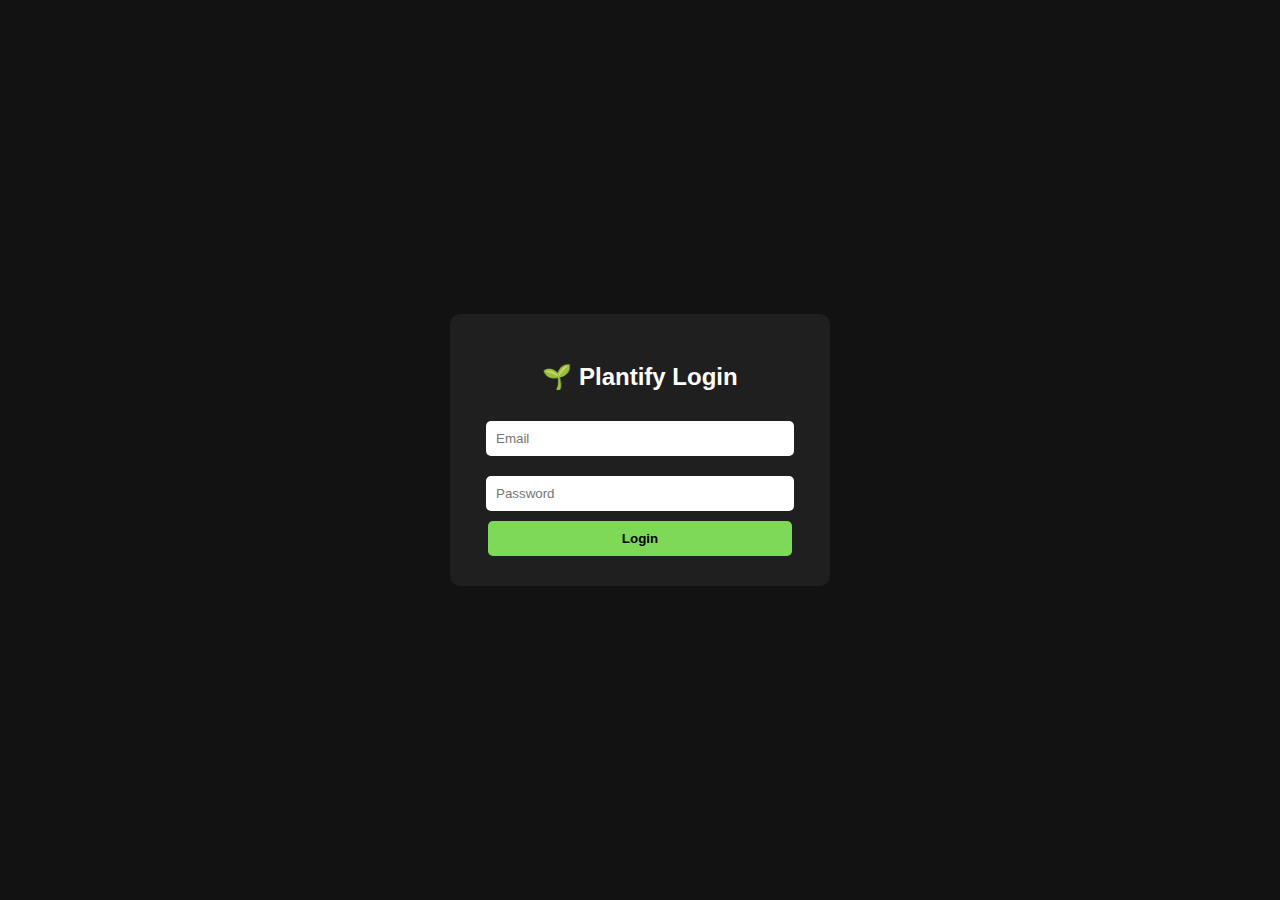
<file: index.html>
<!DOCTYPE html>
<html lang="en">
<head>
  <meta charset="UTF-8">
  <title>Plantify</title>
  <link rel="stylesheet" href="style.css">
</head>
<body>

  
  <aside id="side">
    <nav>
      <div class="section">
        <p class="text">MENU</p>
        <a href="#" class="navl">🏠 Home</a>
        <a href="#" class="navl">🌿 Plants</a>
        <a href="#" class="navl">🍯 Pots & Trays</a>
      </div>

      <div class="section">
        <p class="text">RESOURCES</p>
        <a href="#" class="navl">📖 Care Guide</a>
        <a href="#" class="navl">🚚 Delivery Info</a>
      </div>
    </nav>

    <div id="bottom">
      <a href="#" class="navl">⚙️ Settings</a>
      <a href="#" style="color:red; text-decoration: none;" onclick="logout()">🚪 Logout</a>
    </div>
  </aside>


  <header>
    <button id="toggleBtn">☰</button>
    <h2>🌱 Plantify</h2>
    <input id="i" type="text" placeholder="Search plants...">
  </header>

 
  <main>
    <section class="nature">
      <h1>Bring Nature Indoors</h1>
      <p>Explore Collection</p>
    </section>

    <section class="products">
      <div class="card">
        <img src="https://i.pinimg.com/736x/68/2d/17/682d17899a57e938d88457b925493e95.jpg">
        <h3>Peace Lily(Spathiphyllum)</h3>
        <p>₹899</p>
        <button onclick="add()">+</button>
      </div>

      <div class="card">
        <img src="https://i.pinimg.com/736x/0f/55/57/0f5557affe297998411e58a0c08c9d26.jpg">
        <h3>aglaonema</h3>
        <p>₹999</p>
        <button onclick="add()">+</button>
      </div>

      <div class="card">
        <img src="https://i.pinimg.com/736x/d6/28/f2/d628f217f6a5667700f305c440a8ecd5.jpg">
        <h3>Snake plant</h3>
        <p>₹888</p>
        <button onclick="add()">+</button>
      </div>

      <div class="card">
        <img src="https://i.pinimg.com/1200x/d2/99/8d/d2998ddc2fb99ae0cae4f82d003750f4.jpg">
        <h3>Boston fern</h3>
        <p>₹1000</p>
        <button onclick="add()">+</button>
      </div>

      <div class="card">
        <img src="https://i.pinimg.com/736x/19/f1/04/19f1041ffad3d54657a2ecf6923d309f.jpg">
        <h3>Bamboo</h3>
        <p>₹599</p>
        <button onclick="add()">+</button>
      </div>

      <div class="card">
        <img src="https://i.pinimg.com/1200x/17/69/60/176960497e26c89317a0d11d458c2c7c.jpg">
        <h3>Pot1</h3>
        <p>₹500</p>
        <button onclick="add()">+</button>
      </div>

      <div class="card">
        <img src="https://i.pinimg.com/1200x/52/28/cb/5228cbfa69ca8065601f0283ecb167aa.jpg">
        <h3>Pot2</h3>
        <p>₹499</p>
        <button onclick="add()">+</button>
      </div>

      <div class="card">
        <img src="https://i.pinimg.com/1200x/b9/d0/84/b9d08480c5251f649c04b1a52e60ea18.jpg">
        <h3>Pot3</h3>
        <p>₹399</p>
        <button onclick="add()">+</button>
      </div>

      <div class="card">
        <img src="https://i.pinimg.com/736x/5c/47/f8/5c47f81a3e1fde6c1b646386b009f082.jpg">
        <h3>Pot4</h3>
        <p>₹899</p>
        <button onclick="add()">+</button>
      </div>

      <div class="card">
        <img src="https://i.pinimg.com/736x/31/35/de/3135deb3208062e6b5604d4556d65e7d.jpg">
        <h3>Pot5</h3>
        <p>₹766</p>
        <button onclick="add()">+</button>
      </div>

      <div class="card">
        <img src="https://i.pinimg.com/736x/ef/95/67/ef95678e52b5aacbcbad6305879b994e.jpg">
        <h3>Tray1</h3>
        <p>₹840</p>
        <button onclick="add()">+</button>
      </div>

      <div class="card">
        <img src="https://i.pinimg.com/736x/ba/76/8c/ba768c61a8aba175d05e765b5272bfbb.jpg">
        <h3>Tray2</h3>
        <p>₹900</p>
        <button onclick="add()">+</button>
      </div>

      <div class="card">
        <img src="https://i.pinimg.com/1200x/15/76/f2/1576f2fb973e3f3afa9e1b6c2aef6463.jpg">
        <h3>Tray3</h3>
        <p>₹940</p>
        <button onclick="add()">+</button>
      </div>

      <div class="card">
        <img src="https://i.pinimg.com/1200x/0c/d9/c3/0cd9c3067178c1a5184d1edbabb41f25.jpg">
        <h3>Tray4</h3>
        <p>₹750</p>
        <button onclick="add()">+</button>
      </div>

      <div class="card">
        <img src="https://i.pinimg.com/1200x/88/81/58/888158fa3b1f3f823194b98bad1660f5.jpg">
        <h3>Tray5</h3>
        <p>₹300</p>
        <button onclick="add()">+</button>
      </div>
    </section>
  </main>

  <script src="script.js"></script>
</body>
</html>
< ! - -   f o r c e   d e p l o y   - - >  
 < ! - -   f o r c e   d e p l o y   - - >  
 < ! - -   f o r c e   d e p l o y   - - >  
 
</file>
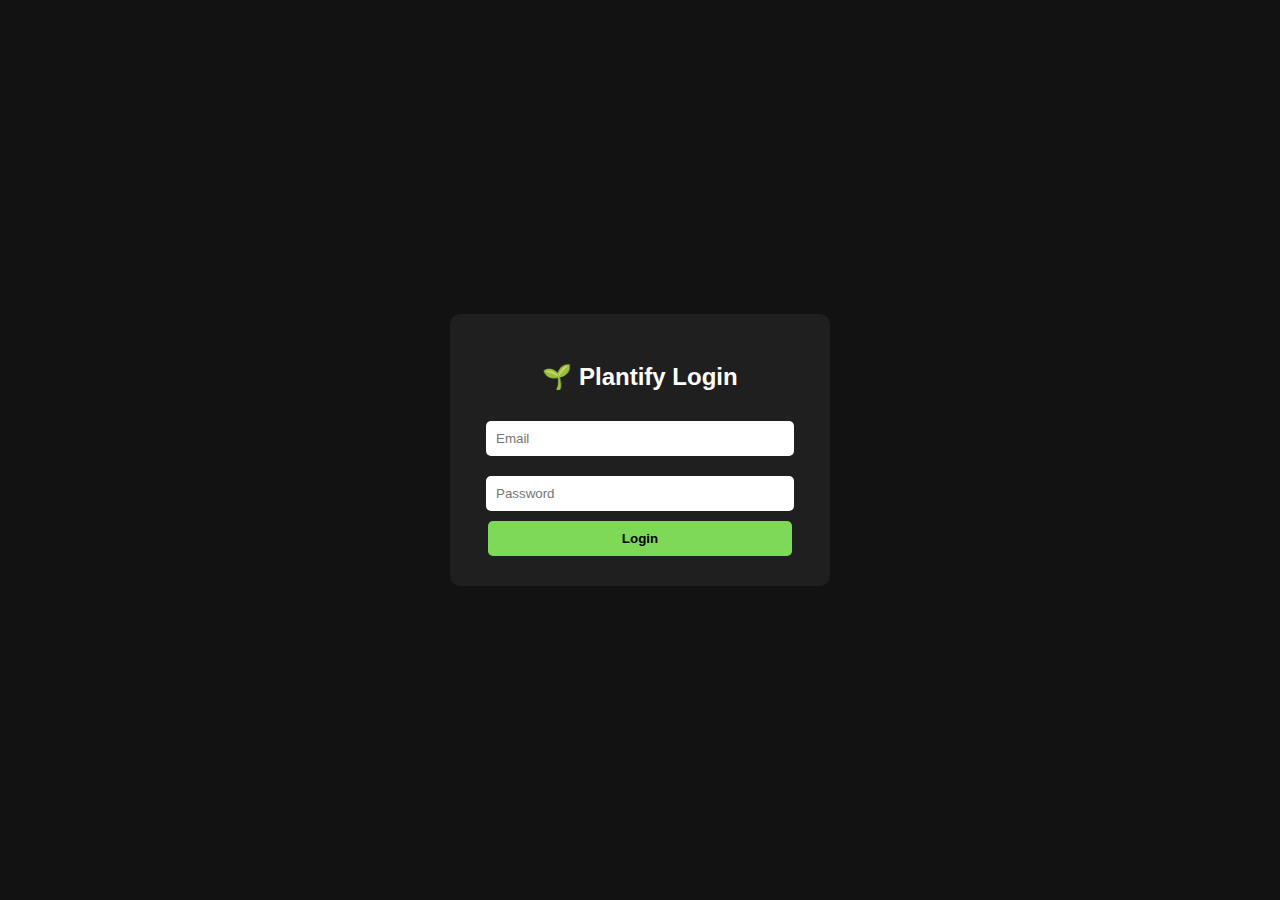
<file: index1.html>
<!DOCTYPE html>
<html lang="en">
<head>
  <meta charset="UTF-8">
  <title>Plantify</title>
  <link rel="stylesheet" href="style.css">
</head>
<body>

  
  <aside id="side">
    <nav>
      <div class="section">
        <p class="text">MENU</p>
        <a href="#" class="navl">🏠 Home</a>
        <a href="#" class="navl">🌿 Plants</a>
        <a href="#" class="navl">🍯 Pots & Trays</a>
      </div>

      <div class="section">
        <p class="text">RESOURCES</p>
        <a href="#" class="navl">📖 Care Guide</a>
        <a href="#" class="navl">🚚 Delivery Info</a>
      </div>
    </nav>

    <div id="bottom">
      <a href="#" class="navl">⚙️ Settings</a>
      <a href="#" style="color:red; text-decoration: none;" onclick="logout()">🚪 Logout</a>
    </div>
  </aside>


  <header>
    <button id="toggleBtn">☰</button>
    <h2>🌱 Plantify</h2>
    <input id="i" type="text" placeholder="Search plants...">
  </header>

 
  <main>
    <section class="nature">
      <h1>Bring Nature Indoors</h1>
      <p>Explore Collection</p>
    </section>

    <section class="products">
      <div class="card">
        <img src="https://i.pinimg.com/736x/68/2d/17/682d17899a57e938d88457b925493e95.jpg">
        <h3>Peace Lily(Spathiphyllum)</h3>
        <p>₹899</p>
        <button onclick="add()">+</button>
      </div>

      <div class="card">
        <img src="https://i.pinimg.com/736x/0f/55/57/0f5557affe297998411e58a0c08c9d26.jpg">
        <h3>aglaonema</h3>
        <p>₹999</p>
        <button onclick="add()">+</button>
      </div>

      <div class="card">
        <img src="https://i.pinimg.com/736x/d6/28/f2/d628f217f6a5667700f305c440a8ecd5.jpg">
        <h3>Snake plant</h3>
        <p>₹888</p>
        <button onclick="add()">+</button>
      </div>

      <div class="card">
        <img src="https://i.pinimg.com/1200x/d2/99/8d/d2998ddc2fb99ae0cae4f82d003750f4.jpg">
        <h3>Boston fern</h3>
        <p>₹1000</p>
        <button onclick="add()">+</button>
      </div>

      <div class="card">
        <img src="https://i.pinimg.com/736x/19/f1/04/19f1041ffad3d54657a2ecf6923d309f.jpg">
        <h3>Bamboo</h3>
        <p>₹599</p>
        <button onclick="add()">+</button>
      </div>

      <div class="card">
        <img src="https://i.pinimg.com/1200x/17/69/60/176960497e26c89317a0d11d458c2c7c.jpg">
        <h3>Pot1</h3>
        <p>₹500</p>
        <button onclick="add()">+</button>
      </div>

      <div class="card">
        <img src="https://i.pinimg.com/1200x/52/28/cb/5228cbfa69ca8065601f0283ecb167aa.jpg">
        <h3>Pot2</h3>
        <p>₹499</p>
        <button onclick="add()">+</button>
      </div>

      <div class="card">
        <img src="https://i.pinimg.com/1200x/b9/d0/84/b9d08480c5251f649c04b1a52e60ea18.jpg">
        <h3>Pot3</h3>
        <p>₹399</p>
        <button onclick="add()">+</button>
      </div>

      <div class="card">
        <img src="https://i.pinimg.com/736x/5c/47/f8/5c47f81a3e1fde6c1b646386b009f082.jpg">
        <h3>Pot4</h3>
        <p>₹899</p>
        <button onclick="add()">+</button>
      </div>

      <div class="card">
        <img src="https://i.pinimg.com/736x/31/35/de/3135deb3208062e6b5604d4556d65e7d.jpg">
        <h3>Pot5</h3>
        <p>₹766</p>
        <button onclick="add()">+</button>
      </div>

      <div class="card">
        <img src="https://i.pinimg.com/736x/ef/95/67/ef95678e52b5aacbcbad6305879b994e.jpg">
        <h3>Tray1</h3>
        <p>₹840</p>
        <button onclick="add()">+</button>
      </div>

      <div class="card">
        <img src="https://i.pinimg.com/736x/ba/76/8c/ba768c61a8aba175d05e765b5272bfbb.jpg">
        <h3>Tray2</h3>
        <p>₹900</p>
        <button onclick="add()">+</button>
      </div>

      <div class="card">
        <img src="https://i.pinimg.com/1200x/15/76/f2/1576f2fb973e3f3afa9e1b6c2aef6463.jpg">
        <h3>Tray3</h3>
        <p>₹940</p>
        <button onclick="add()">+</button>
      </div>

      <div class="card">
        <img src="https://i.pinimg.com/1200x/0c/d9/c3/0cd9c3067178c1a5184d1edbabb41f25.jpg">
        <h3>Tray4</h3>
        <p>₹750</p>
        <button onclick="add()">+</button>
      </div>

      <div class="card">
        <img src="https://i.pinimg.com/1200x/88/81/58/888158fa3b1f3f823194b98bad1660f5.jpg">
        <h3>Tray5</h3>
        <p>₹300</p>
        <button onclick="add()">+</button>
      </div>
    </section>
  </main>

  <script src="script.js"></script>
</body>
</html>
</file>
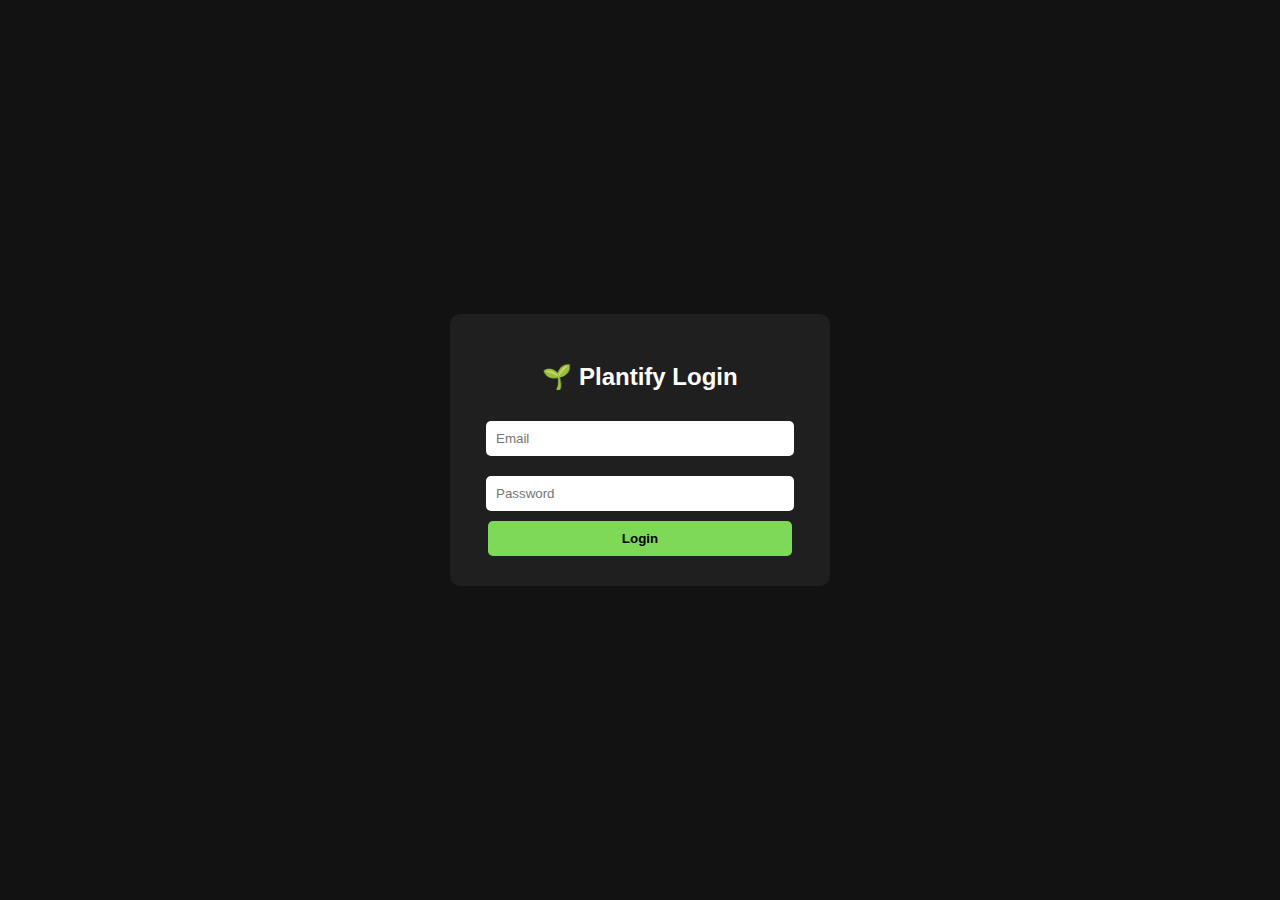
<file: login.html>
<!DOCTYPE html>
<html lang="en">
<head>
  <meta charset="UTF-8">
  <title>Plantify Login</title>
  <link rel="stylesheet" href="login.css">
</head>
<body>

  <div class="login">
    <h2>🌱 Plantify Login</h2>

    <form id="loginForm">
      <input type="email" id="email" placeholder="Email" required>
      <input type="password" id="password" placeholder="Password" required>
      <button type="submit">Login</button>
    </form>
  </div>

  <script src="login.js"></script>
</body>
</html>
</file>
<file: style.css>
* {
  box-sizing: border-box;
}

body {
  margin: 0;
  font-family: Arial;
  background: #1f1f1f;
  color: white;
}

body.shifted {
  margin-left: 220px;
}

/* Sidebar */
#side {
  width: 220px;
  height: 100%;
  background: #141414;
  position: fixed;
  left: 0;
  top: 0;
  padding: 20px 15px;
  display: flex;
  flex-direction: column;
}

#side.closed {
  transform: translateX(-100%);
}

.section {
  margin-bottom: 25px;
}

.text {
  color: #888;
  margin-bottom: 10px;
}

.navl {
  display: block;
  color: white;
  text-decoration: none;
  padding: 8px ;
}

.navl:hover {
  color: #7ed957;
}

#bottom {
  margin-top: auto;
  border-top: 1px solid #2a2c2c;
  padding-top: 15px;
}

/* Header */
header {
  display: flex;
  align-items: center;
  padding: 15px;
  background: #111;
  gap: 10px;
}

#toggleBtn {
  font-size: 22px;
  background: none;
  border: none;
  color: white;
}

#i{
  margin-left: auto;
  padding: 6px;
  border-radius: 5px;
  border: none;
}

/* Content */
main {
  padding: 20px;
}

.nature {
  background: url("https://i.pinimg.com/736x/16/8f/07/168f0748187a5b59e7ffa198347d1d9d.jpg") center/cover;
  padding: 80px;
  color:#2a2c2c;
}



.products {
  display: flex;
  gap: 20px;
  padding: 30px ;
  flex-wrap: wrap;
}

.card {
  background: #2b2b2b;
  padding: 15px;
  border-radius: 10px;
  width: 250px;
  text-align: center;
}

.card img {
  width: 100%;
  border-radius: 10px;
}

.card button {
  background: #7ed957;
  border: none;
  border-radius: 50%;
}
</file>
<file: login.css>
body {
  background: #121212;
  font-family: Arial, sans-serif;
  display: flex;
  justify-content: center;
  align-items: center;
  height: 100vh;
  margin: 0;
}

.login {
  background: #1f1f1f;
  padding: 30px;
  width: 320px;
  border-radius: 10px;
  text-align: center;
  color: white;
}

.login h2 {
  margin-bottom: 20px;
}

input {
  width: 90%;
  padding: 10px;
  margin: 10px 0;
  border-radius: 5px;
  border: none;
}

button {
  width: 95%;
  padding: 10px;
  background: #7ed957;
  border: none;
  border-radius: 5px;
  font-weight: bold;
  cursor: pointer;
}

#error {
  color: #ff4d4d;
  margin-top: 10px;
}
</file>
